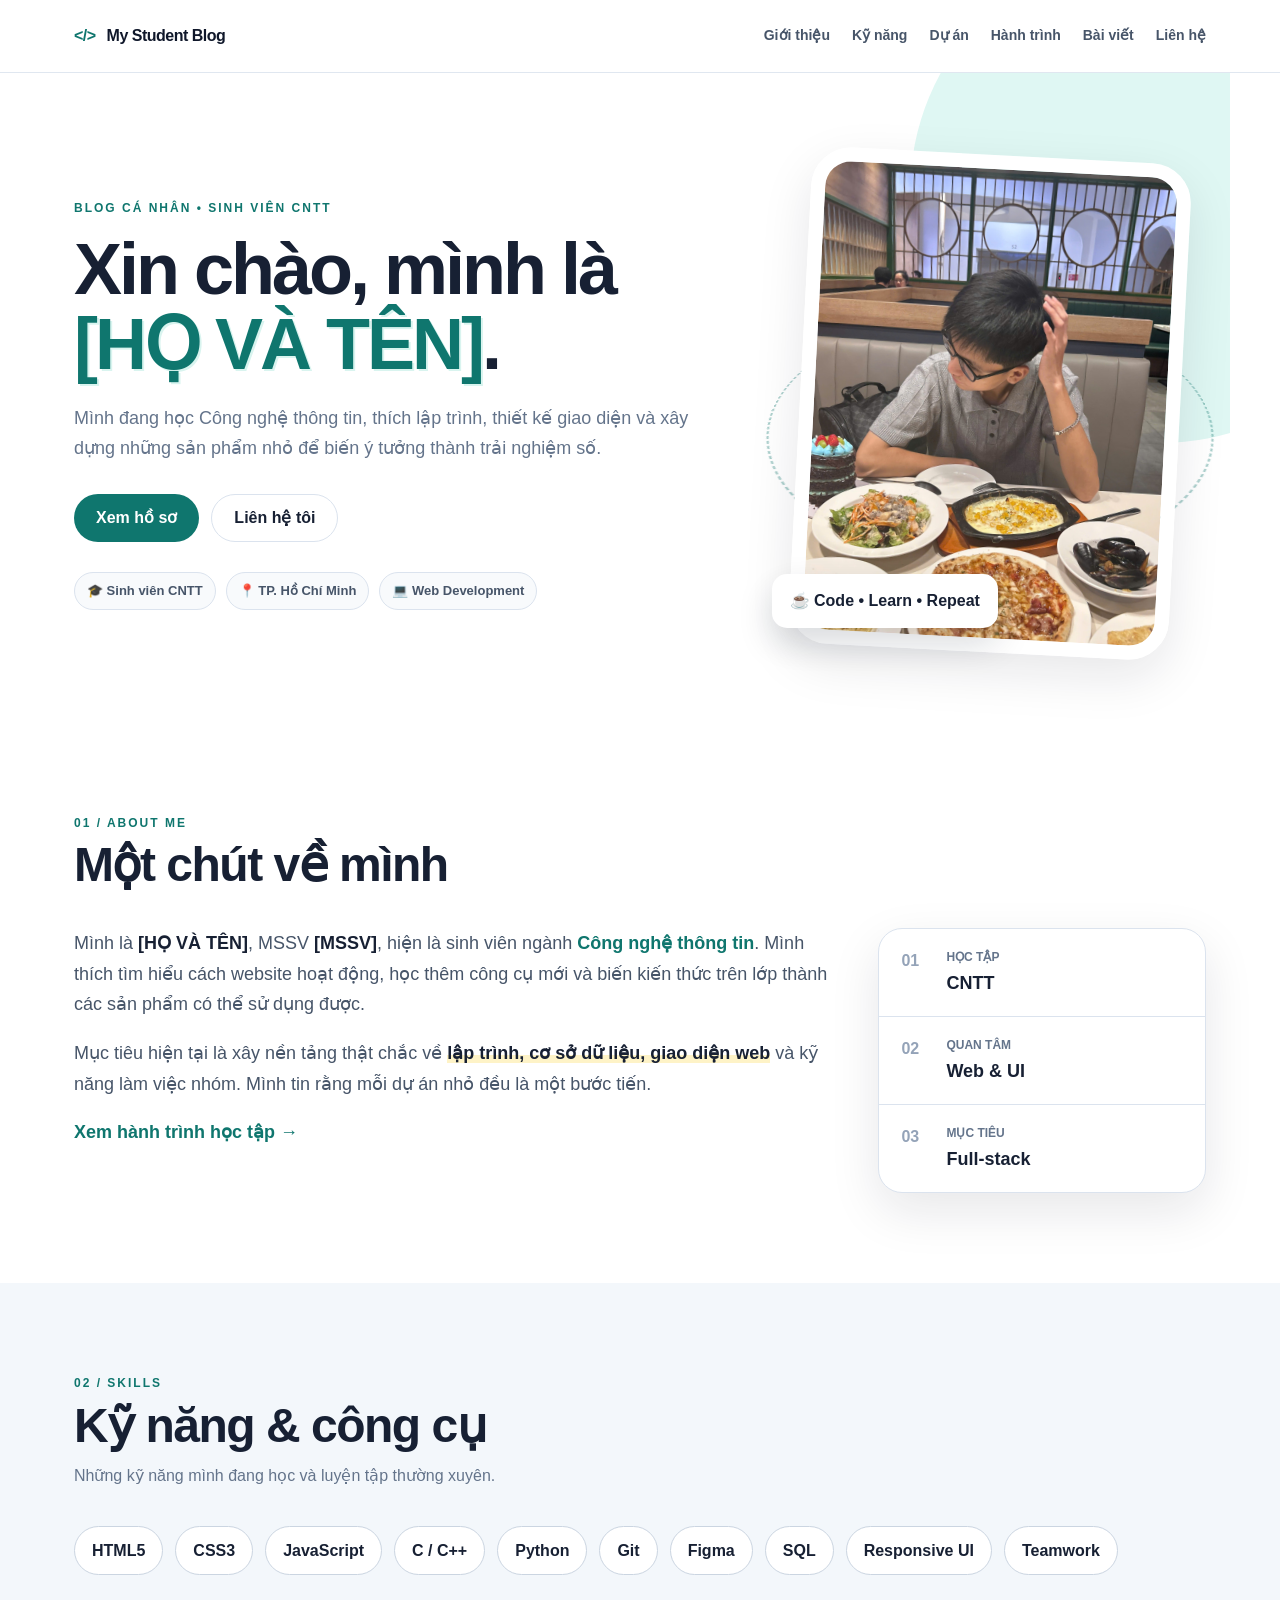
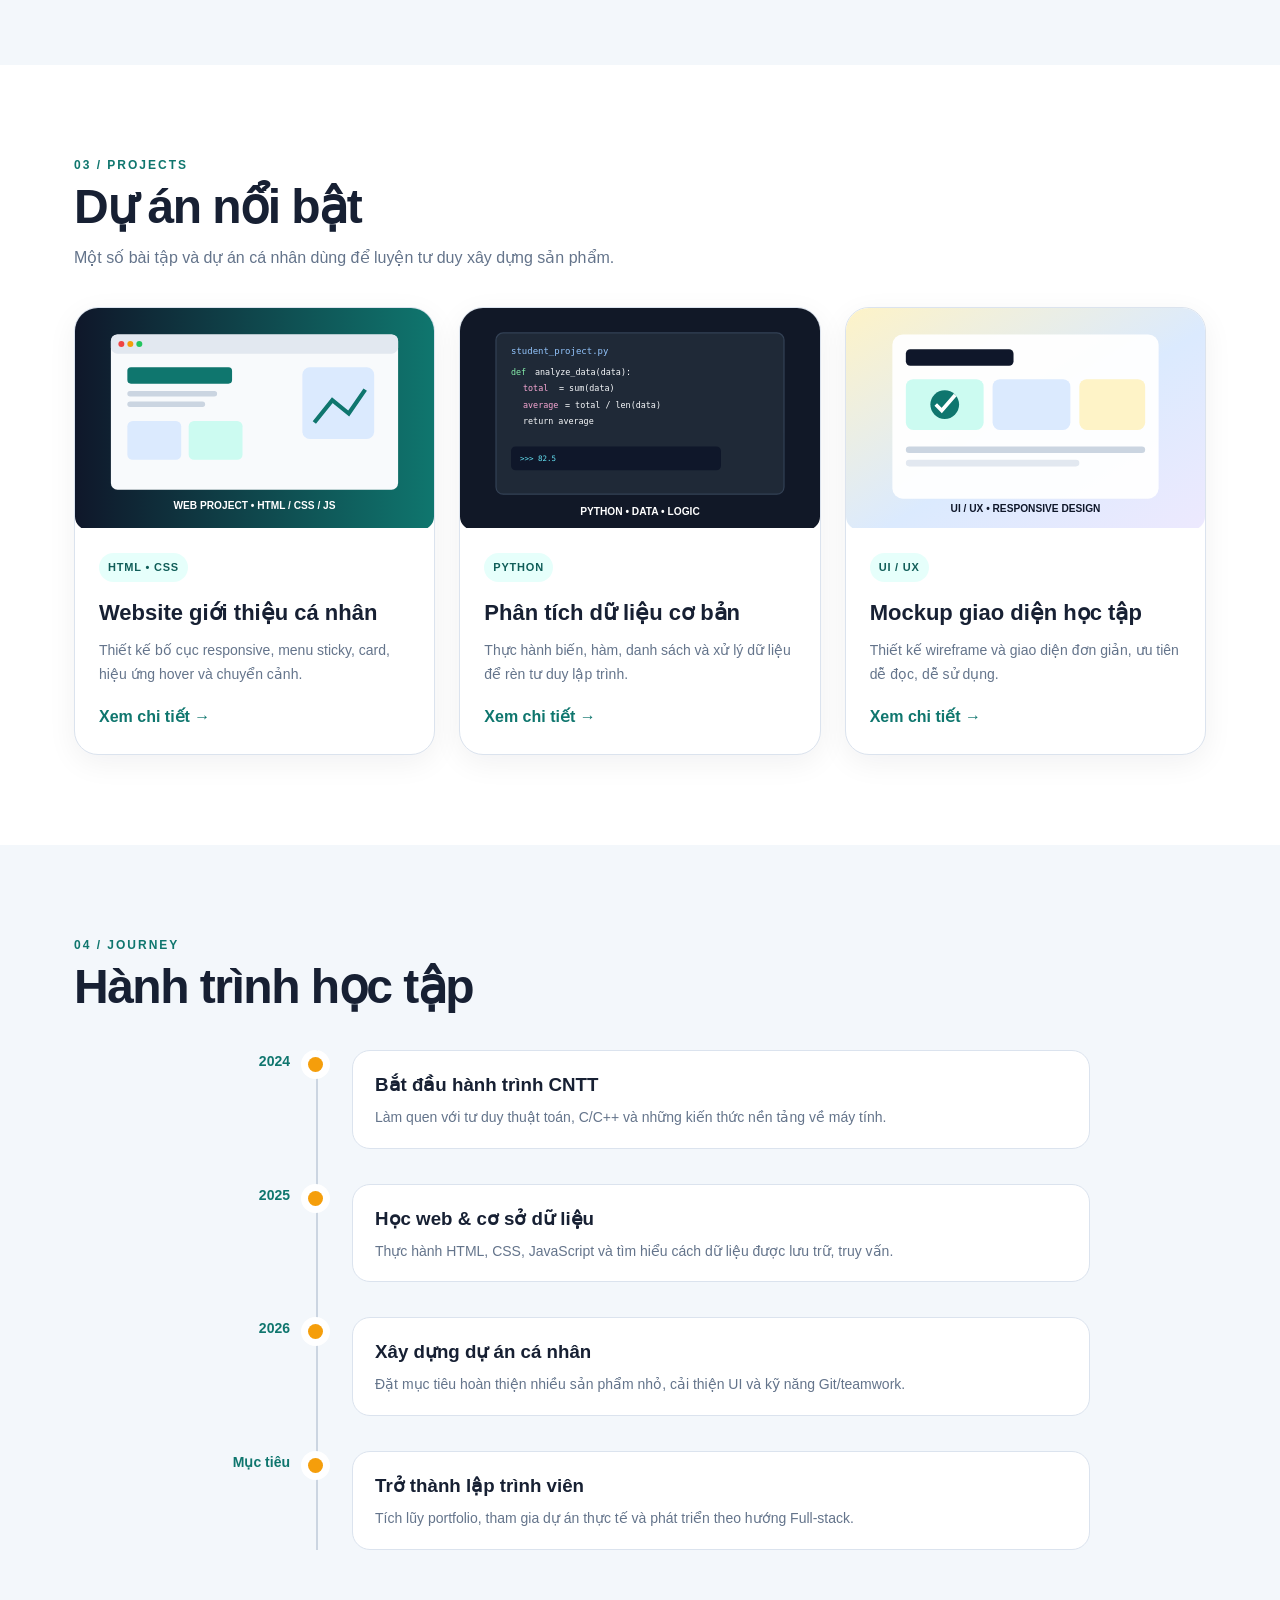
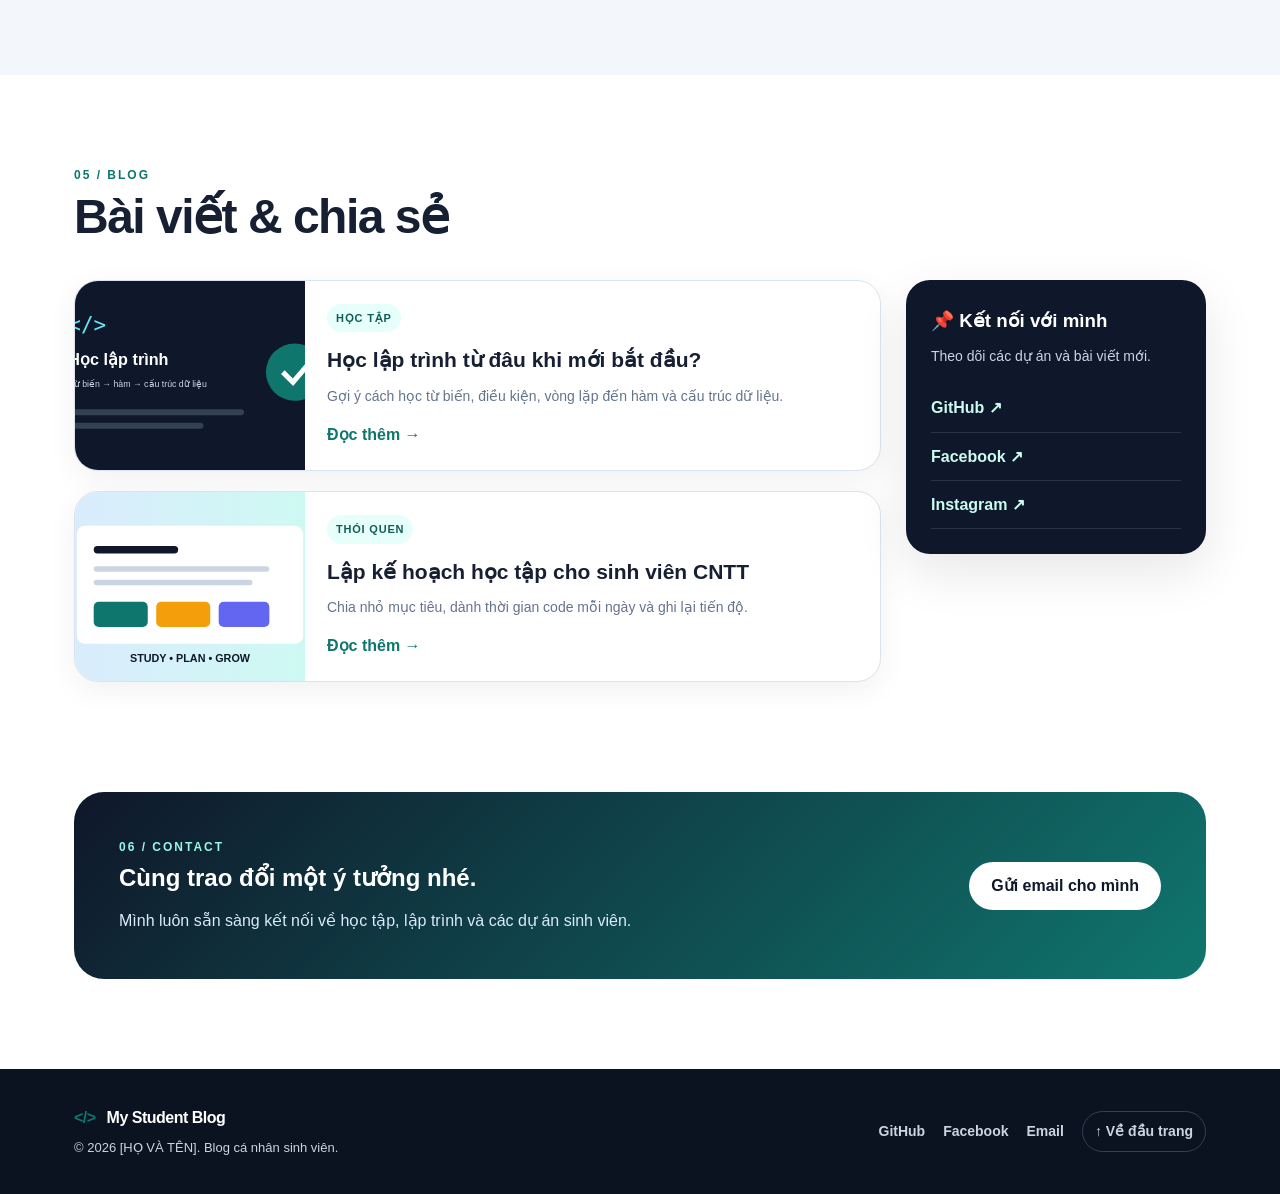
<file: C2_6651071078/html/index.html>
<!DOCTYPE html>
<html lang="vi">
<head>
    <meta charset="UTF-8">
    <meta name="viewport" content="width=device-width, initial-scale=1.0">
    <meta name="description" content="Blog cá nhân giới thiệu bản thân sinh viên Công nghệ thông tin.">
    <meta name="author" content="[HỌ VÀ TÊN]">
    <title>Blog cá nhân | Sinh viên CNTT</title>
    <link rel="stylesheet" href="../css/style.css">
</head>
<body>
    <header id="dau-trang" class="site-header">
        <div class="nav-wrap">
            <a class="logo" href="#dau-trang"><span>&lt;/&gt;</span> My Student Blog</a>
            <nav aria-label="Điều hướng chính">
                <a href="#gioi-thieu">Giới thiệu</a>
                <a href="#ky-nang">Kỹ năng</a>
                <a href="#du-an">Dự án</a>
                <a href="#hanh-trinh">Hành trình</a>
                <a href="#bai-viet">Bài viết</a>
                <a href="#lien-he">Liên hệ</a>
            </nav>
        </div>
    </header>

    <main>
        <!-- HERO SECTION -->
        <section class="hero" id="trang-chu">
            <div class="hero-content">
                <p class="eyebrow">BLOG CÁ NHÂN • SINH VIÊN CNTT</p>
                <h1>Xin chào, mình là <span>[HỌ VÀ TÊN]</span>.</h1>
                <p class="hero-lead">
                    Mình đang học Công nghệ thông tin, thích lập trình, thiết kế giao diện
                    và xây dựng những sản phẩm nhỏ để biến ý tưởng thành trải nghiệm số.
                </p>
                <div class="hero-buttons">
                    <a class="btn btn-primary" href="#du-an">Xem hồ sơ</a>
                    <a class="btn btn-ghost" href="#lien-he">Liên hệ tôi</a>
                </div>
                <div class="hero-meta">
                    <span>🎓 Sinh viên CNTT</span>
                    <span>📍 TP. Hồ Chí Minh</span>
                    <span>💻 Web Development</span>
                </div>
            </div>
            <div class="hero-photo">
                <div class="orbit orbit-1"></div>
                <div class="orbit orbit-2"></div>
                <img src="../images/avatar.jpg" alt="Ảnh chân dung minh họa của sinh viên">
                <div class="floating-card">☕ Code • Learn • Repeat</div>
            </div>
        </section>

        <!-- GIỚI THIỆU -->
        <section id="gioi-thieu" class="section intro-section">
            <div class="section-title">
                <p class="section-kicker">01 / ABOUT ME</p>
                <h2>Một chút về mình</h2>
            </div>
            <div class="intro-grid">
                <div class="intro-text">
                    <p>
                        Mình là <strong>[HỌ VÀ TÊN]</strong>, MSSV <strong>[MSSV]</strong>,
                        hiện là sinh viên ngành <em>Công nghệ thông tin</em>.
                        Mình thích tìm hiểu cách website hoạt động, học thêm công cụ mới
                        và biến kiến thức trên lớp thành các sản phẩm có thể sử dụng được.
                    </p>
                    <p>
                        Mục tiêu hiện tại là xây nền tảng thật chắc về <span>lập trình,
                        cơ sở dữ liệu, giao diện web</span> và kỹ năng làm việc nhóm.
                        Mình tin rằng mỗi dự án nhỏ đều là một bước tiến.
                    </p>
                    <a class="text-link" href="#hanh-trinh">Xem hành trình học tập →</a>
                </div>
                <div class="fact-card">
                    <div><b>01</b><span>Học tập</span><strong>CNTT</strong></div>
                    <div><b>02</b><span>Quan tâm</span><strong>Web & UI</strong></div>
                    <div><b>03</b><span>Mục tiêu</span><strong>Full-stack</strong></div>
                </div>
            </div>
        </section>

        <!-- KỸ NĂNG -->
        <section id="ky-nang" class="section soft-section">
            <div class="section-title">
                <p class="section-kicker">02 / SKILLS</p>
                <h2>Kỹ năng & công cụ</h2>
                <p>Những kỹ năng mình đang học và luyện tập thường xuyên.</p>
            </div>
            <div class="skills">
                <span class="skill">HTML5</span><span class="skill">CSS3</span>
                <span class="skill">JavaScript</span><span class="skill">C / C++</span>
                <span class="skill">Python</span><span class="skill">Git</span>
                <span class="skill">Figma</span><span class="skill">SQL</span>
                <span class="skill">Responsive UI</span><span class="skill">Teamwork</span>
            </div>
        </section>

        <!-- DỰ ÁN -->
        <section id="du-an" class="section">
            <div class="section-title">
                <p class="section-kicker">03 / PROJECTS</p>
                <h2>Dự án nổi bật</h2>
                <p>Một số bài tập và dự án cá nhân dùng để luyện tư duy xây dựng sản phẩm.</p>
            </div>
            <div class="project-grid">
                <article class="project-card">
                    <img src="../images/project-web.svg" alt="Dự án website cá nhân">
                    <div class="card-body">
                        <span class="tag">HTML • CSS</span>
                        <h3>Website giới thiệu cá nhân</h3>
                        <p>Thiết kế bố cục responsive, menu sticky, card, hiệu ứng hover và chuyển cảnh.</p>
                        <a href="#lien-he">Xem chi tiết →</a>
                    </div>
                </article>
                <article class="project-card">
                    <img src="../images/project-python.svg" alt="Dự án Python phân tích dữ liệu">
                    <div class="card-body">
                        <span class="tag">PYTHON</span>
                        <h3>Phân tích dữ liệu cơ bản</h3>
                        <p>Thực hành biến, hàm, danh sách và xử lý dữ liệu để rèn tư duy lập trình.</p>
                        <a href="#lien-he">Xem chi tiết →</a>
                    </div>
                </article>
                <article class="project-card">
                    <img src="../images/project-ui.svg" alt="Dự án thiết kế giao diện">
                    <div class="card-body">
                        <span class="tag">UI / UX</span>
                        <h3>Mockup giao diện học tập</h3>
                        <p>Thiết kế wireframe và giao diện đơn giản, ưu tiên dễ đọc, dễ sử dụng.</p>
                        <a href="#lien-he">Xem chi tiết →</a>
                    </div>
                </article>
            </div>
        </section>

        <!-- HÀNH TRÌNH -->
        <section id="hanh-trinh" class="section soft-section">
            <div class="section-title">
                <p class="section-kicker">04 / JOURNEY</p>
                <h2>Hành trình học tập</h2>
            </div>
            <div class="timeline">
                <article class="timeline-item">
                    <div class="time">2024</div>
                    <div class="timeline-dot"></div>
                    <div class="timeline-content">
                        <h3>Bắt đầu hành trình CNTT</h3>
                        <p>Làm quen với tư duy thuật toán, C/C++ và những kiến thức nền tảng về máy tính.</p>
                    </div>
                </article>
                <article class="timeline-item">
                    <div class="time">2025</div>
                    <div class="timeline-dot"></div>
                    <div class="timeline-content">
                        <h3>Học web & cơ sở dữ liệu</h3>
                        <p>Thực hành HTML, CSS, JavaScript và tìm hiểu cách dữ liệu được lưu trữ, truy vấn.</p>
                    </div>
                </article>
                <article class="timeline-item">
                    <div class="time">2026</div>
                    <div class="timeline-dot"></div>
                    <div class="timeline-content">
                        <h3>Xây dựng dự án cá nhân</h3>
                        <p>Đặt mục tiêu hoàn thiện nhiều sản phẩm nhỏ, cải thiện UI và kỹ năng Git/teamwork.</p>
                    </div>
                </article>
                <article class="timeline-item">
                    <div class="time">Mục tiêu</div>
                    <div class="timeline-dot"></div>
                    <div class="timeline-content">
                        <h3>Trở thành lập trình viên</h3>
                        <p>Tích lũy portfolio, tham gia dự án thực tế và phát triển theo hướng Full-stack.</p>
                    </div>
                </article>
            </div>
        </section>

        <!-- BÀI VIẾT + ASIDE -->
        <section id="bai-viet" class="section">
            <div class="section-title">
                <p class="section-kicker">05 / BLOG</p>
                <h2>Bài viết & chia sẻ</h2>
            </div>
            <div class="blog-layout">
                <div class="article-grid">
                    <article class="article-card">
                        <img src="../images/article-code.svg" alt="Bài viết về học lập trình">
                        <div>
                            <span class="tag">HỌC TẬP</span>
                            <h3>Học lập trình từ đâu khi mới bắt đầu?</h3>
                            <p>Gợi ý cách học từ biến, điều kiện, vòng lặp đến hàm và cấu trúc dữ liệu.</p>
                            <a href="#lien-he">Đọc thêm →</a>
                        </div>
                    </article>
                    <article class="article-card">
                        <img src="../images/article-study.svg" alt="Bài viết về lập kế hoạch học tập">
                        <div>
                            <span class="tag">THÓI QUEN</span>
                            <h3>Lập kế hoạch học tập cho sinh viên CNTT</h3>
                            <p>Chia nhỏ mục tiêu, dành thời gian code mỗi ngày và ghi lại tiến độ.</p>
                            <a href="#lien-he">Đọc thêm →</a>
                        </div>
                    </article>
                </div>
                <aside class="sidebar">
                    <h3>📌 Kết nối với mình</h3>
                    <p>Theo dõi các dự án và bài viết mới.</p>
                    <a href="https://github.com/" target="_blank" rel="noopener">GitHub ↗</a>
                    <a href="https://www.facebook.com/" target="_blank" rel="noopener">Facebook ↗</a>
                    <a href="https://www.instagram.com/" target="_blank" rel="noopener">Instagram ↗</a>
                </aside>
            </div>
        </section>

        <!-- LIÊN HỆ -->
        <section id="lien-he" class="contact-section">
            <div>
                <p class="section-kicker">06 / CONTACT</p>
                <h2>Cùng trao đổi một ý tưởng nhé.</h2>
                <p>Mình luôn sẵn sàng kết nối về học tập, lập trình và các dự án sinh viên.</p>
            </div>
            <a class="btn btn-primary" href="mailto:example@email.com">Gửi email cho mình</a>
        </section>
    </main>

    <footer>
        <div class="footer-main">
            <div>
                <a class="logo" href="#dau-trang"><span>&lt;/&gt;</span> My Student Blog</a>
                <p>© 2026 [HỌ VÀ TÊN]. Blog cá nhân sinh viên.</p>
            </div>
            <div class="footer-links">
                <a href="https://github.com/" target="_blank" rel="noopener">GitHub</a>
                <a href="https://www.facebook.com/" target="_blank" rel="noopener">Facebook</a>
                <a href="mailto:example@email.com">Email</a>
                <a class="back-top" href="#dau-trang">↑ Về đầu trang</a>
            </div>
        </div>
    </footer>
</body>
</html>
</file>
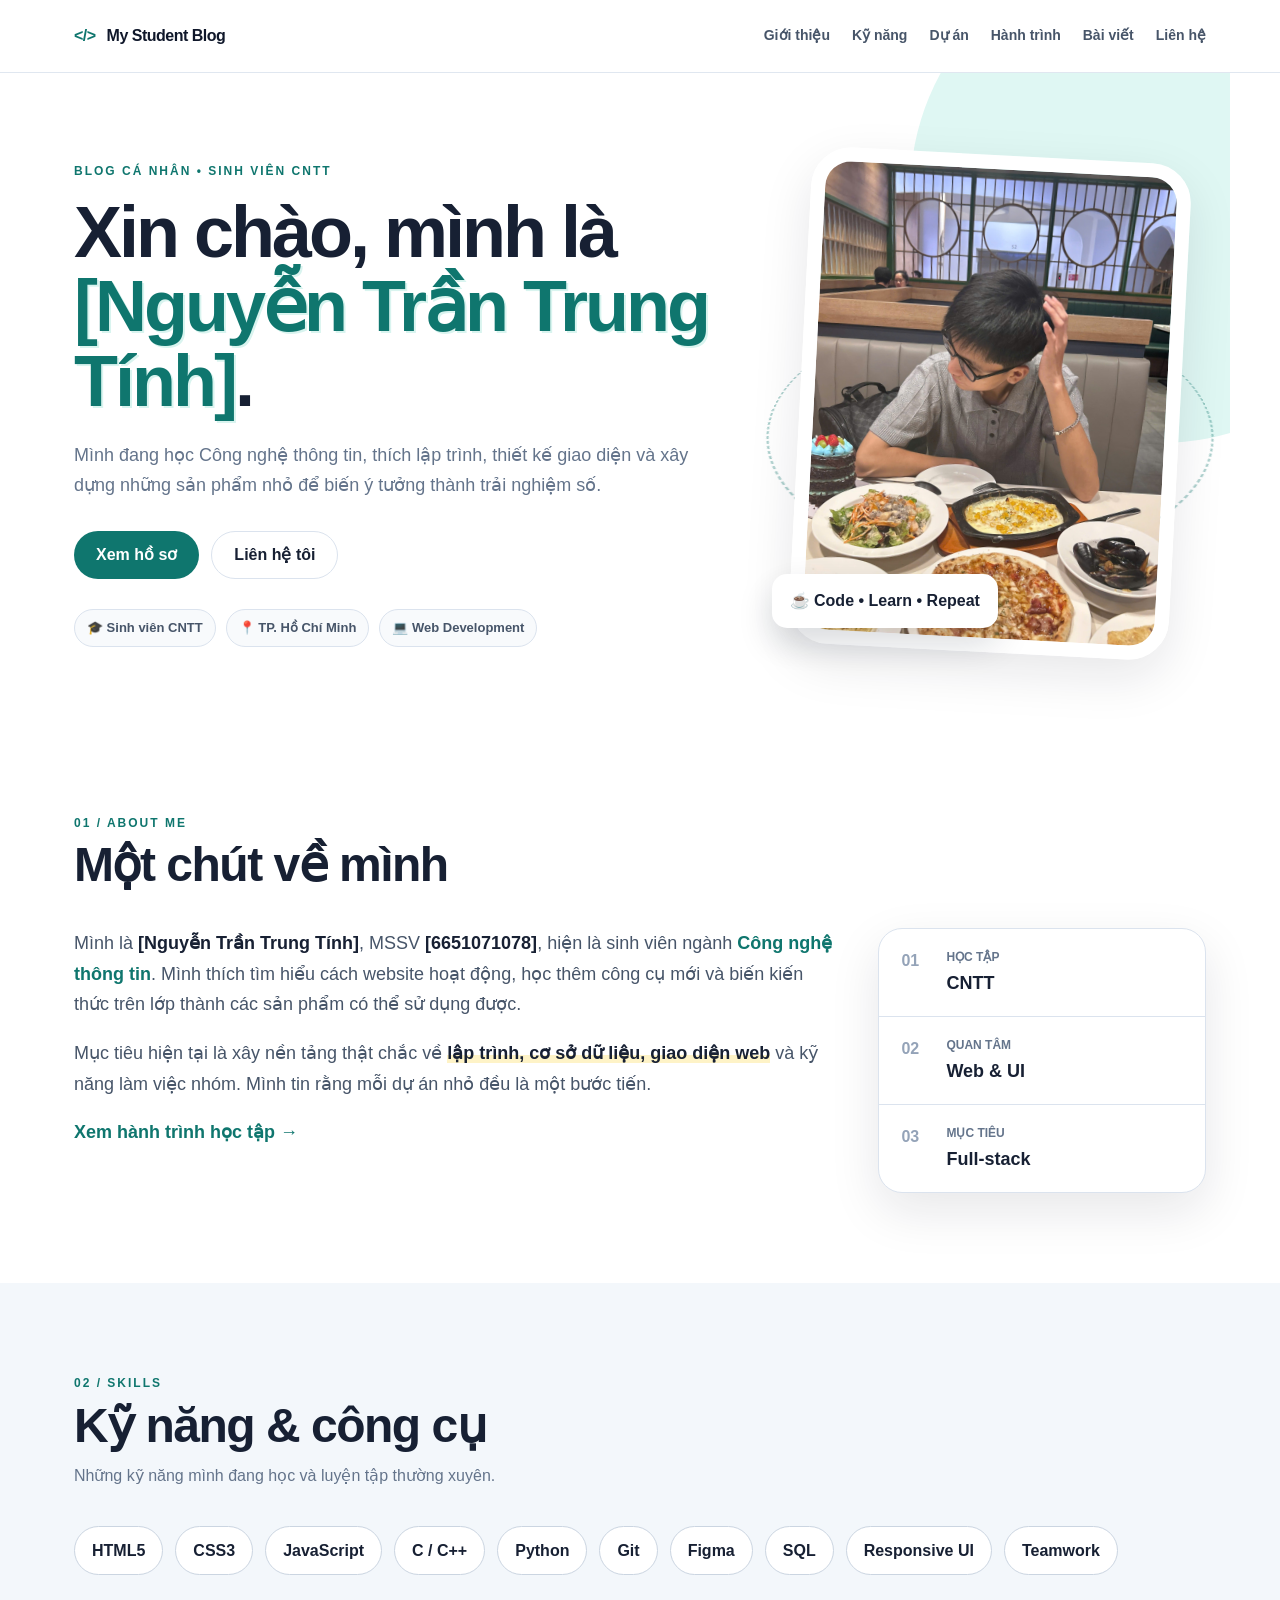
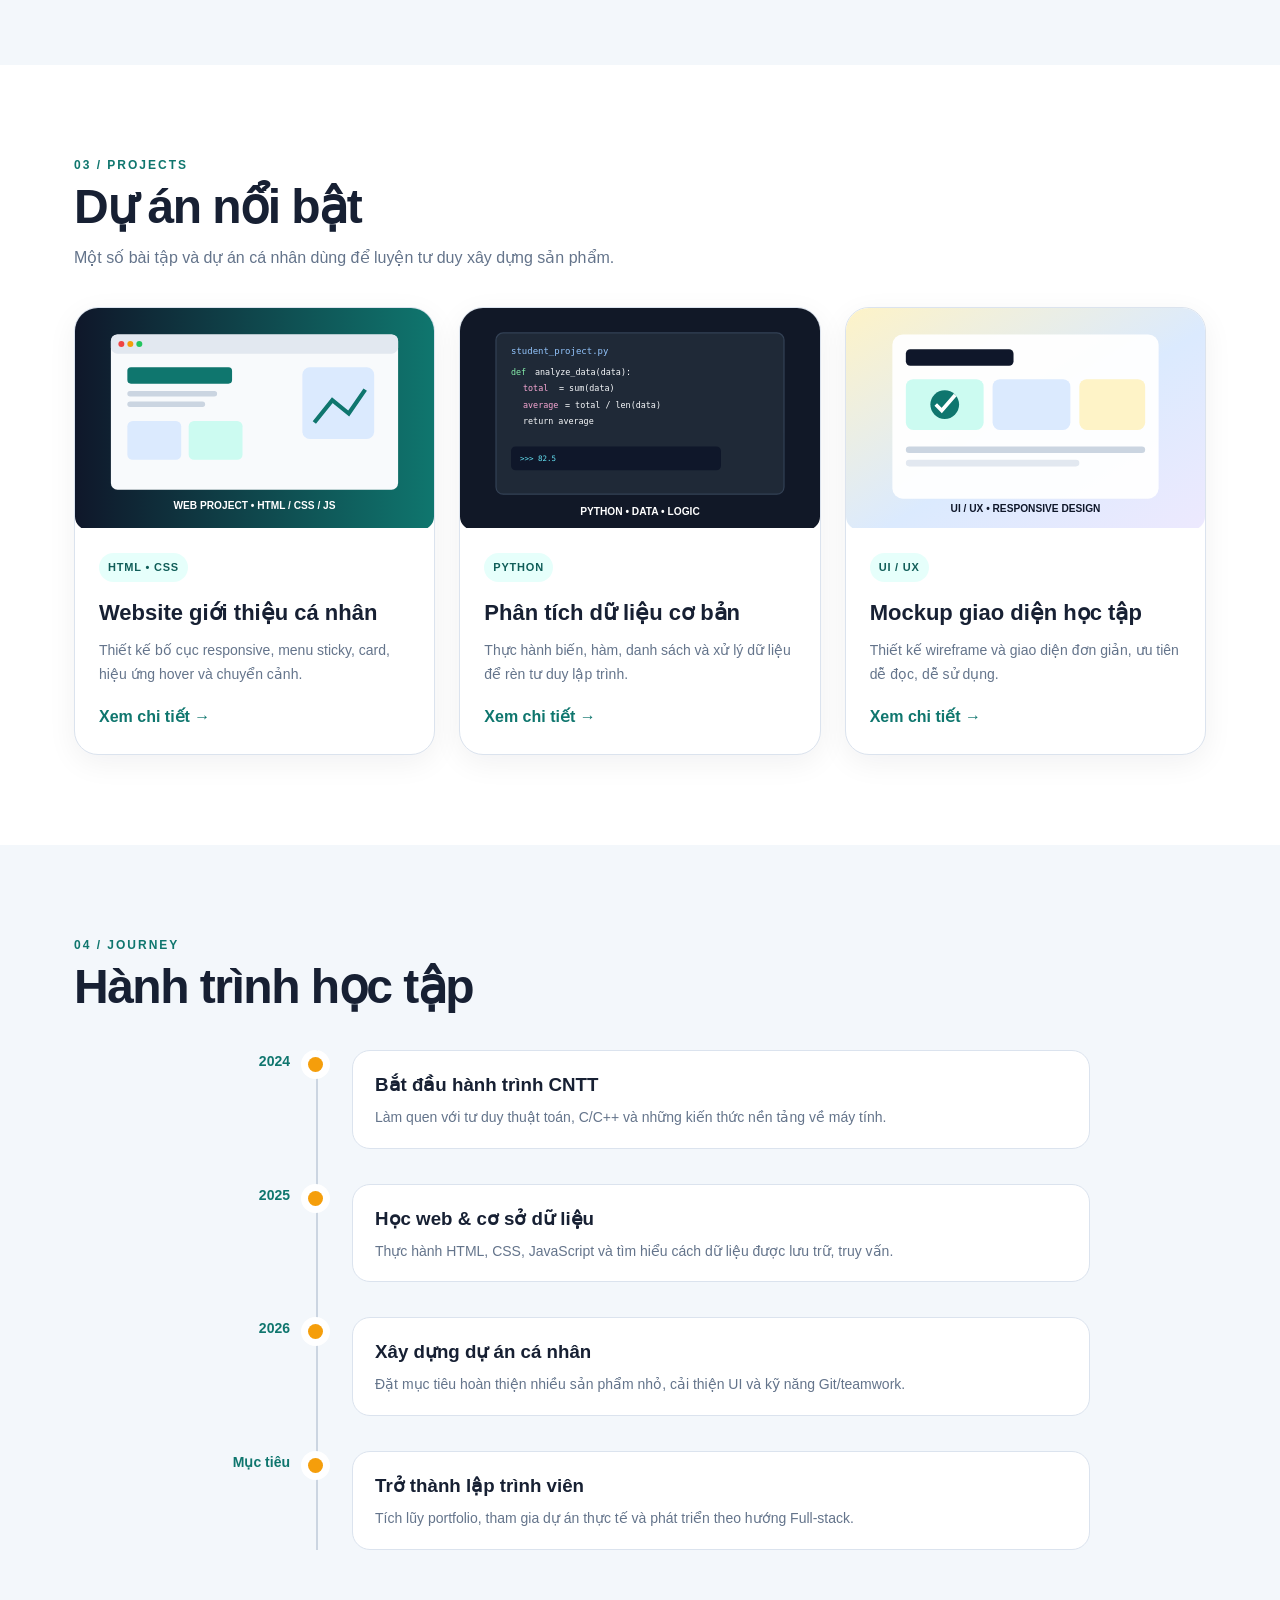
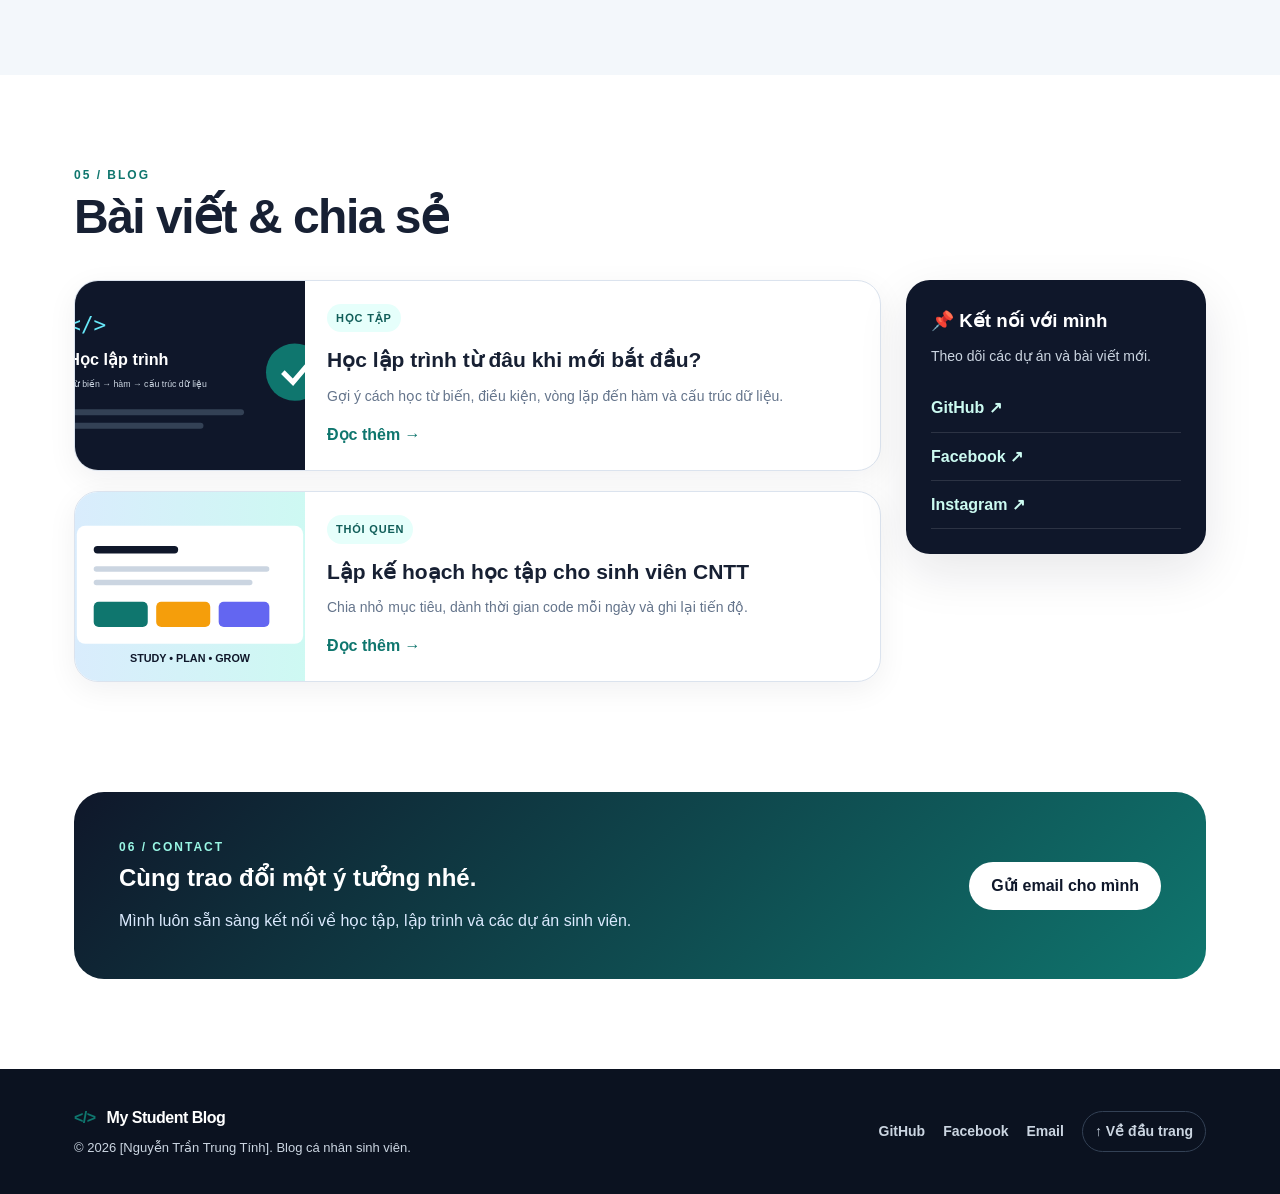
<file: C2_6651071078/html_css_chung/index.html>
<!DOCTYPE html>
<html lang="vi">
<head>
    <meta charset="UTF-8">
    <meta name="viewport" content="width=device-width, initial-scale=1.0">
    <meta name="description" content="Blog cá nhân giới thiệu bản thân sinh viên Công nghệ thông tin.">
    <meta name="author" content="[Nguyễn Trần Trung Tính]">
    <title>Blog cá nhân | Sinh viên CNTT</title>
    <style>
/* ==========================================================
   BÀI 4 - BLOG CÁ NHÂN SINH VIÊN
   Nhóm kiến thức CSS3 đã áp dụng:
   1. Selector
   2. Border & Background
   3. Text Effects
   4. 2D/3D Transform
   5. Transitions & Animations
   6. Multiple Columns / Grid
   7. UI - Responsive User Interface
   ========================================================== */

:root{
    --ink:#172033;
    --muted:#64748b;
    --line:#dbe3ee;
    --paper:#ffffff;
    --soft:#f3f7fb;
    --primary:#0f766e;
    --primary-dark:#115e59;
    --accent:#f59e0b;
    --navy:#0f172a;
    --shadow:0 18px 50px rgba(15,23,42,.10);
    --radius:24px;
}

*{box-sizing:border-box;margin:0;padding:0}

html{scroll-behavior:smooth}

body{
    font-family:Inter,Segoe UI,Arial,sans-serif;
    color:var(--ink);
    background:var(--paper);
    line-height:1.7;
}

/* 1) SELECTOR + HEADER STICKY */
.site-header{
    position:sticky;
    top:0;
    z-index:100;
    background:rgba(255,255,255,.92);
    backdrop-filter:blur(14px);
    border-bottom:1px solid rgba(219,227,238,.85);
}

.nav-wrap{
    max-width:1180px;
    margin:auto;
    min-height:72px;
    display:flex;
    align-items:center;
    justify-content:space-between;
    gap:24px;
    padding:0 24px;
}

.logo{
    color:var(--navy);
    text-decoration:none;
    font-weight:900;
    letter-spacing:-.5px;
}

.logo span{color:var(--primary);margin-right:7px}

nav{display:flex;gap:22px;flex-wrap:wrap}

nav a,.footer-links a{
    color:#475569;
    text-decoration:none;
    font-weight:700;
    font-size:14px;
    transition:color .25s ease,transform .25s ease;
}

nav a:hover,.footer-links a:hover{
    color:var(--primary);
    transform:translateY(-2px);
}

/* 2) BACKGROUND + BORDER */
.hero{
    min-height:650px;
    max-width:1180px;
    margin:auto;
    padding:82px 24px 70px;
    display:grid;
    grid-template-columns:1.2fr .8fr;
    align-items:center;
    gap:50px;
    position:relative;
    overflow:hidden;
}

.hero:before{
    content:"";
    position:absolute;
    width:500px;height:500px;
    right:-180px;top:-130px;
    background:#dff7f3;
    border-radius:50%;
    z-index:-1;
}

.eyebrow,.section-kicker{
    color:var(--primary);
    font-size:12px;
    font-weight:900;
    letter-spacing:2px;
    text-transform:uppercase;
}

.hero h1{
    font-size:clamp(42px,6vw,72px);
    line-height:1.03;
    letter-spacing:-3px;
    margin:14px 0 22px;
}

.hero h1 span{
    color:var(--primary);
    text-shadow:2px 2px 0 #d9f4ef;
}

.hero-lead{
    max-width:680px;
    color:var(--muted);
    font-size:18px;
}

.hero-buttons{display:flex;gap:12px;margin:30px 0}

.btn{
    display:inline-flex;
    align-items:center;
    justify-content:center;
    min-height:48px;
    padding:0 22px;
    border-radius:999px;
    text-decoration:none;
    font-weight:900;
    transition:transform .25s ease,box-shadow .25s ease,background .25s ease;
}

.btn:hover{
    transform:translateY(-4px);
    box-shadow:0 12px 25px rgba(15,118,110,.20);
}

.btn-primary{background:var(--primary);color:white}
.btn-primary:hover{background:var(--primary-dark)}
.btn-ghost{border:1px solid var(--line);color:var(--ink);background:#fff}

.hero-meta{display:flex;gap:10px;flex-wrap:wrap}
.hero-meta span{
    padding:7px 12px;
    background:#f8fafc;
    border:1px solid var(--line);
    border-radius:999px;
    color:#475569;
    font-size:13px;
    font-weight:700;
}

/* 3) 2D/3D TRANSFORM + ANIMATION */
.hero-photo{
    position:relative;
    width:min(380px,100%);
    justify-self:center;
    perspective:900px;
}

.hero-photo img{
    width:100%;
    display:block;
    border:14px solid #fff;
    border-radius:40px;
    box-shadow:var(--shadow);
    transform:rotate(3deg);
    transition:transform .5s ease;
    position:relative;
    z-index:2;
}

.hero-photo:hover img{
    transform:rotate(0deg) rotateY(-7deg) translateY(-8px);
}

.orbit{
    position:absolute;
    border:2px dashed rgba(15,118,110,.35);
    border-radius:50%;
    animation:spin 13s linear infinite;
}
.orbit-1{inset:-25px;transform:rotateX(65deg)}
.orbit-2{inset:20px;transform:rotateY(65deg);animation-direction:reverse}

@keyframes spin{
    to{transform:rotate(360deg)}
}

.floating-card{
    position:absolute;
    z-index:3;
    left:-28px;
    bottom:25px;
    background:#fff;
    padding:13px 18px;
    border-radius:15px;
    box-shadow:0 15px 35px rgba(15,23,42,.16);
    font-weight:900;
    animation:float 3s ease-in-out infinite;
}

@keyframes float{
    50%{transform:translateY(-8px)}
}

/* SECTION */
.section{
    max-width:1180px;
    margin:auto;
    padding:90px 24px;
}

.soft-section{
    max-width:none;
    padding-left:max(24px,calc((100% - 1132px)/2));
    padding-right:max(24px,calc((100% - 1132px)/2));
    background:var(--soft);
}

.section-title{margin-bottom:36px}
.section-title h2{
    font-size:clamp(30px,4vw,48px);
    letter-spacing:-1.5px;
    line-height:1.1;
    margin:6px 0 10px;
}
.section-title p:last-child{color:var(--muted)}

/* 4) TEXT EFFECTS + BORDER/BACKGROUND */
.intro-grid{
    display:grid;
    grid-template-columns:1.4fr .6fr;
    gap:40px;
    align-items:stretch;
}
.intro-text{
    font-size:18px;
    color:#475569;
    columns:1;
}
.intro-text p{margin-bottom:18px}
.intro-text strong{color:var(--ink)}
.intro-text em{color:var(--primary);font-style:normal;font-weight:800}
.intro-text span{
    background:linear-gradient(transparent 62%,#fef3c7 62%);
    color:var(--ink);
    font-weight:800;
}
.text-link{color:var(--primary);font-weight:900;text-decoration:none}
.text-link:hover{text-decoration:underline}

.fact-card{
    border:1px solid var(--line);
    border-radius:var(--radius);
    background:#fff;
    box-shadow:var(--shadow);
    overflow:hidden;
}
.fact-card div{
    padding:18px 22px;
    display:grid;
    grid-template-columns:45px 1fr;
    border-bottom:1px solid var(--line);
}
.fact-card div:last-child{border-bottom:0}
.fact-card b{grid-row:span 2;color:#94a3b8}
.fact-card span{font-size:12px;color:var(--muted);text-transform:uppercase;font-weight:800}
.fact-card strong{font-size:18px}

/* 5) UI PILLS */
.skills{display:flex;gap:12px;flex-wrap:wrap}
.skill{
    padding:10px 17px;
    border:1px solid #cbd5e1;
    background:#fff;
    border-radius:999px;
    font-weight:800;
    transition:transform .25s ease,background .25s ease,border-color .25s ease;
}
.skill:hover{
    transform:scale(1.08);
    background:#ecfdf5;
    border-color:#5eead4;
}

/* 6) MULTIPLE COLUMNS / GRID */
.project-grid{
    display:grid;
    grid-template-columns:repeat(3,1fr);
    gap:24px;
}
.project-card,.article-card{
    background:#fff;
    border:1px solid var(--line);
    border-radius:var(--radius);
    overflow:hidden;
    box-shadow:0 8px 30px rgba(15,23,42,.06);
    transition:transform .3s ease,box-shadow .3s ease;
}
.project-card:hover,.article-card:hover{
    transform:translateY(-9px);
    box-shadow:var(--shadow);
}
.project-card img{
    width:100%;
    height:220px;
    object-fit:cover;
    display:block;
}
.card-body{padding:24px}
.tag{
    display:inline-block;
    padding:5px 9px;
    border-radius:999px;
    background:#e6fffb;
    color:var(--primary-dark);
    font-size:11px;
    font-weight:900;
    letter-spacing:.8px;
}
.card-body h3{font-size:22px;margin:12px 0 8px}
.card-body p{color:var(--muted);font-size:14px;margin-bottom:16px}
.card-body a,.article-card a{
    color:var(--primary);
    font-weight:900;
    text-decoration:none;
}
.card-body a:hover,.article-card a:hover{text-decoration:underline}

/* TIMELINE */
.timeline{
    max-width:900px;
    margin:auto;
    position:relative;
}
.timeline:before{
    content:"";
    position:absolute;
    left:126px;
    top:0;bottom:0;
    width:2px;
    background:#cbd5e1;
}
.timeline-item{
    display:grid;
    grid-template-columns:100px 26px 1fr;
    gap:18px;
    align-items:start;
    margin-bottom:35px;
}
.time{
    text-align:right;
    font-weight:900;
    color:var(--primary);
    font-size:14px;
}
.timeline-dot{
    width:15px;height:15px;
    margin-top:7px;
    border-radius:50%;
    background:var(--accent);
    box-shadow:0 0 0 7px #fff;
    z-index:2;
}
.timeline-content{
    background:#fff;
    border:1px solid var(--line);
    border-radius:18px;
    padding:18px 22px;
}
.timeline-content h3{margin-bottom:5px}
.timeline-content p{color:var(--muted);font-size:14px}

/* BLOG + ASIDE */
.blog-layout{
    display:grid;
    grid-template-columns:1fr 300px;
    gap:25px;
}
.article-grid{display:grid;gap:20px}
.article-card{
    display:grid;
    grid-template-columns:230px 1fr;
}
.article-card img{
    width:100%;
    height:100%;
    min-height:180px;
    object-fit:cover;
}
.article-card>div{padding:22px}
.article-card h3{margin:10px 0 7px;font-size:21px}
.article-card p{color:var(--muted);font-size:14px;margin-bottom:12px}

.sidebar{
    align-self:start;
    position:sticky;
    top:95px;
    padding:25px;
    background:var(--navy);
    color:#fff;
    border-radius:var(--radius);
    box-shadow:var(--shadow);
}
.sidebar p{color:#cbd5e1;font-size:14px;margin:8px 0 16px}
.sidebar a{
    display:block;
    color:#ccfbf1;
    text-decoration:none;
    padding:10px 0;
    border-bottom:1px solid rgba(255,255,255,.12);
    font-weight:800;
}
.sidebar a:hover{color:#fff}

/* CONTACT */
.contact-section{
    max-width:1132px;
    margin:20px auto 90px;
    padding:45px;
    border-radius:30px;
    background:linear-gradient(135deg,#0f172a,#0f766e);
    color:#fff;
    display:flex;
    align-items:center;
    justify-content:space-between;
    gap:25px;
    overflow:hidden;
}
.contact-section .section-kicker{color:#99f6e4}
.contact-section p:last-child{color:#dbeafe;margin-top:8px}
.contact-section .btn-primary{background:#fff;color:var(--navy)}
.contact-section .btn-primary:hover{background:#ecfdf5}

/* FOOTER */
footer{
    background:#0b1220;
    color:#cbd5e1;
    padding:35px 24px;
}
.footer-main{
    max-width:1132px;
    margin:auto;
    display:flex;
    justify-content:space-between;
    gap:25px;
    align-items:center;
}
footer .logo{color:#fff}
footer p{font-size:13px;margin-top:6px}
.footer-links{display:flex;gap:18px;align-items:center;flex-wrap:wrap}
.footer-links a{color:#cbd5e1}
.back-top{
    padding:8px 12px;
    border:1px solid #334155;
    border-radius:999px;
}

/* 7) RESPONSIVE UI */
@media (max-width:900px){
    .nav-wrap{align-items:flex-start;padding-top:15px;padding-bottom:15px}
    nav{justify-content:flex-end}
    .hero{grid-template-columns:1fr;text-align:center}
    .hero-lead{margin:auto}
    .hero-buttons,.hero-meta{justify-content:center}
    .hero-photo{margin:15px auto 0}
    .intro-grid,.blog-layout{grid-template-columns:1fr}
    .project-grid{grid-template-columns:1fr 1fr}
    .sidebar{position:static}
    .contact-section{margin-left:24px;margin-right:24px}
}
@media (max-width:620px){
    .nav-wrap{display:block}
    nav{margin-top:10px;gap:12px}
    nav a{font-size:12px}
    .hero{padding-top:55px}
    .hero h1{letter-spacing:-2px}
    .section{padding-top:65px;padding-bottom:65px}
    .project-grid{grid-template-columns:1fr}
    .article-card{grid-template-columns:1fr}
    .article-card img{height:190px}
    .timeline:before{left:11px}
    .timeline-item{grid-template-columns:24px 1fr;gap:14px}
    .time{grid-column:2;text-align:left;grid-row:1}
    .timeline-dot{grid-column:1;grid-row:1 / span 2}
    .timeline-content{grid-column:2;grid-row:2}
    .contact-section{display:block;padding:32px;margin-bottom:60px}
    .contact-section .btn{margin-top:22px}
    .footer-main{display:block}
    .footer-links{margin-top:20px}
}

</style>
</head>
<body>
    <header id="dau-trang" class="site-header">
        <div class="nav-wrap">
            <a class="logo" href="#dau-trang"><span>&lt;/&gt;</span> My Student Blog</a>
            <nav aria-label="Điều hướng chính">
                <a href="#gioi-thieu">Giới thiệu</a>
                <a href="#ky-nang">Kỹ năng</a>
                <a href="#du-an">Dự án</a>
                <a href="#hanh-trinh">Hành trình</a>
                <a href="#bai-viet">Bài viết</a>
                <a href="#lien-he">Liên hệ</a>
            </nav>
        </div>
    </header>

    <main>
        <!-- HERO SECTION -->
        <section class="hero" id="trang-chu">
            <div class="hero-content">
                <p class="eyebrow">BLOG CÁ NHÂN • SINH VIÊN CNTT</p>
                <h1>Xin chào, mình là <span>[Nguyễn Trần Trung Tính]</span>.</h1>
                <p class="hero-lead">
                    Mình đang học Công nghệ thông tin, thích lập trình, thiết kế giao diện
                    và xây dựng những sản phẩm nhỏ để biến ý tưởng thành trải nghiệm số.
                </p>
                <div class="hero-buttons">
                    <a class="btn btn-primary" href="#du-an">Xem hồ sơ</a>
                    <a class="btn btn-ghost" href="#lien-he">Liên hệ tôi</a>
                </div>
                <div class="hero-meta">
                    <span>🎓 Sinh viên CNTT</span>
                    <span>📍 TP. Hồ Chí Minh</span>
                    <span>💻 Web Development</span>
                </div>
            </div>
            <div class="hero-photo">
                <div class="orbit orbit-1"></div>
                <div class="orbit orbit-2"></div>
                <img src="images/avatar.jpg" alt="Ảnh chân dung minh họa của sinh viên">
                <div class="floating-card">☕ Code • Learn • Repeat</div>
            </div>
        </section>

        <!-- GIỚI THIỆU -->
        <section id="gioi-thieu" class="section intro-section">
            <div class="section-title">
                <p class="section-kicker">01 / ABOUT ME</p>
                <h2>Một chút về mình</h2>
            </div>
            <div class="intro-grid">
                <div class="intro-text">
                    <p>
                        Mình là <strong>[Nguyễn Trần Trung Tính]</strong>, MSSV <strong>[6651071078]</strong>,
                        hiện là sinh viên ngành <em>Công nghệ thông tin</em>.
                        Mình thích tìm hiểu cách website hoạt động, học thêm công cụ mới
                        và biến kiến thức trên lớp thành các sản phẩm có thể sử dụng được.
                    </p>
                    <p>
                        Mục tiêu hiện tại là xây nền tảng thật chắc về <span>lập trình,
                        cơ sở dữ liệu, giao diện web</span> và kỹ năng làm việc nhóm.
                        Mình tin rằng mỗi dự án nhỏ đều là một bước tiến.
                    </p>
                    <a class="text-link" href="#hanh-trinh">Xem hành trình học tập →</a>
                </div>
                <div class="fact-card">
                    <div><b>01</b><span>Học tập</span><strong>CNTT</strong></div>
                    <div><b>02</b><span>Quan tâm</span><strong>Web & UI</strong></div>
                    <div><b>03</b><span>Mục tiêu</span><strong>Full-stack</strong></div>
                </div>
            </div>
        </section>

        <!-- KỸ NĂNG -->
        <section id="ky-nang" class="section soft-section">
            <div class="section-title">
                <p class="section-kicker">02 / SKILLS</p>
                <h2>Kỹ năng & công cụ</h2>
                <p>Những kỹ năng mình đang học và luyện tập thường xuyên.</p>
            </div>
            <div class="skills">
                <span class="skill">HTML5</span><span class="skill">CSS3</span>
                <span class="skill">JavaScript</span><span class="skill">C / C++</span>
                <span class="skill">Python</span><span class="skill">Git</span>
                <span class="skill">Figma</span><span class="skill">SQL</span>
                <span class="skill">Responsive UI</span><span class="skill">Teamwork</span>
            </div>
        </section>

        <!-- DỰ ÁN -->
        <section id="du-an" class="section">
            <div class="section-title">
                <p class="section-kicker">03 / PROJECTS</p>
                <h2>Dự án nổi bật</h2>
                <p>Một số bài tập và dự án cá nhân dùng để luyện tư duy xây dựng sản phẩm.</p>
            </div>
            <div class="project-grid">
                <article class="project-card">
                    <img src="images/project-web.svg" alt="Dự án website cá nhân">
                    <div class="card-body">
                        <span class="tag">HTML • CSS</span>
                        <h3>Website giới thiệu cá nhân</h3>
                        <p>Thiết kế bố cục responsive, menu sticky, card, hiệu ứng hover và chuyển cảnh.</p>
                        <a href="#lien-he">Xem chi tiết →</a>
                    </div>
                </article>
                <article class="project-card">
                    <img src="images/project-python.svg" alt="Dự án Python phân tích dữ liệu">
                    <div class="card-body">
                        <span class="tag">PYTHON</span>
                        <h3>Phân tích dữ liệu cơ bản</h3>
                        <p>Thực hành biến, hàm, danh sách và xử lý dữ liệu để rèn tư duy lập trình.</p>
                        <a href="#lien-he">Xem chi tiết →</a>
                    </div>
                </article>
                <article class="project-card">
                    <img src="images/project-ui.svg" alt="Dự án thiết kế giao diện">
                    <div class="card-body">
                        <span class="tag">UI / UX</span>
                        <h3>Mockup giao diện học tập</h3>
                        <p>Thiết kế wireframe và giao diện đơn giản, ưu tiên dễ đọc, dễ sử dụng.</p>
                        <a href="#lien-he">Xem chi tiết →</a>
                    </div>
                </article>
            </div>
        </section>

        <!-- HÀNH TRÌNH -->
        <section id="hanh-trinh" class="section soft-section">
            <div class="section-title">
                <p class="section-kicker">04 / JOURNEY</p>
                <h2>Hành trình học tập</h2>
            </div>
            <div class="timeline">
                <article class="timeline-item">
                    <div class="time">2024</div>
                    <div class="timeline-dot"></div>
                    <div class="timeline-content">
                        <h3>Bắt đầu hành trình CNTT</h3>
                        <p>Làm quen với tư duy thuật toán, C/C++ và những kiến thức nền tảng về máy tính.</p>
                    </div>
                </article>
                <article class="timeline-item">
                    <div class="time">2025</div>
                    <div class="timeline-dot"></div>
                    <div class="timeline-content">
                        <h3>Học web & cơ sở dữ liệu</h3>
                        <p>Thực hành HTML, CSS, JavaScript và tìm hiểu cách dữ liệu được lưu trữ, truy vấn.</p>
                    </div>
                </article>
                <article class="timeline-item">
                    <div class="time">2026</div>
                    <div class="timeline-dot"></div>
                    <div class="timeline-content">
                        <h3>Xây dựng dự án cá nhân</h3>
                        <p>Đặt mục tiêu hoàn thiện nhiều sản phẩm nhỏ, cải thiện UI và kỹ năng Git/teamwork.</p>
                    </div>
                </article>
                <article class="timeline-item">
                    <div class="time">Mục tiêu</div>
                    <div class="timeline-dot"></div>
                    <div class="timeline-content">
                        <h3>Trở thành lập trình viên</h3>
                        <p>Tích lũy portfolio, tham gia dự án thực tế và phát triển theo hướng Full-stack.</p>
                    </div>
                </article>
            </div>
        </section>

        <!-- BÀI VIẾT + ASIDE -->
        <section id="bai-viet" class="section">
            <div class="section-title">
                <p class="section-kicker">05 / BLOG</p>
                <h2>Bài viết & chia sẻ</h2>
            </div>
            <div class="blog-layout">
                <div class="article-grid">
                    <article class="article-card">
                        <img src="images/article-code.svg" alt="Bài viết về học lập trình">
                        <div>
                            <span class="tag">HỌC TẬP</span>
                            <h3>Học lập trình từ đâu khi mới bắt đầu?</h3>
                            <p>Gợi ý cách học từ biến, điều kiện, vòng lặp đến hàm và cấu trúc dữ liệu.</p>
                            <a href="#lien-he">Đọc thêm →</a>
                        </div>
                    </article>
                    <article class="article-card">
                        <img src="images/article-study.svg" alt="Bài viết về lập kế hoạch học tập">
                        <div>
                            <span class="tag">THÓI QUEN</span>
                            <h3>Lập kế hoạch học tập cho sinh viên CNTT</h3>
                            <p>Chia nhỏ mục tiêu, dành thời gian code mỗi ngày và ghi lại tiến độ.</p>
                            <a href="#lien-he">Đọc thêm →</a>
                        </div>
                    </article>
                </div>
                <aside class="sidebar">
                    <h3>📌 Kết nối với mình</h3>
                    <p>Theo dõi các dự án và bài viết mới.</p>
                    <a href="https://github.com/" target="_blank" rel="noopener">GitHub ↗</a>
                    <a href="https://www.facebook.com/" target="_blank" rel="noopener">Facebook ↗</a>
                    <a href="https://www.instagram.com/" target="_blank" rel="noopener">Instagram ↗</a>
                </aside>
            </div>
        </section>

        <!-- LIÊN HỆ -->
        <section id="lien-he" class="contact-section">
            <div>
                <p class="section-kicker">06 / CONTACT</p>
                <h2>Cùng trao đổi một ý tưởng nhé.</h2>
                <p>Mình luôn sẵn sàng kết nối về học tập, lập trình và các dự án sinh viên.</p>
            </div>
            <a class="btn btn-primary" href="mailto:example@email.com">Gửi email cho mình</a>
        </section>
    </main>

    <footer>
        <div class="footer-main">
            <div>
                <a class="logo" href="#dau-trang"><span>&lt;/&gt;</span> My Student Blog</a>
                <p>© 2026 [Nguyễn Trần Trung Tính]. Blog cá nhân sinh viên.</p>
            </div>
            <div class="footer-links">
                <a href="https://github.com/" target="_blank" rel="noopener">GitHub</a>
                <a href="https://www.facebook.com/" target="_blank" rel="noopener">Facebook</a>
                <a href="mailto:example@email.com">Email</a>
                <a class="back-top" href="#dau-trang">↑ Về đầu trang</a>
            </div>
        </div>
    </footer>
</body>
</html>
</file>
<file: C2_6651071078/css/style.css>
/* ==========================================================
   BÀI 4 - BLOG CÁ NHÂN SINH VIÊN
   Nhóm kiến thức CSS3 đã áp dụng:
   1. Selector
   2. Border & Background
   3. Text Effects
   4. 2D/3D Transform
   5. Transitions & Animations
   6. Multiple Columns / Grid
   7. UI - Responsive User Interface
   ========================================================== */

:root{
    --ink:#172033;
    --muted:#64748b;
    --line:#dbe3ee;
    --paper:#ffffff;
    --soft:#f3f7fb;
    --primary:#0f766e;
    --primary-dark:#115e59;
    --accent:#f59e0b;
    --navy:#0f172a;
    --shadow:0 18px 50px rgba(15,23,42,.10);
    --radius:24px;
}

*{box-sizing:border-box;margin:0;padding:0}

html{scroll-behavior:smooth}

body{
    font-family:Inter,Segoe UI,Arial,sans-serif;
    color:var(--ink);
    background:var(--paper);
    line-height:1.7;
}

/* 1) SELECTOR + HEADER STICKY */
.site-header{
    position:sticky;
    top:0;
    z-index:100;
    background:rgba(255,255,255,.92);
    backdrop-filter:blur(14px);
    border-bottom:1px solid rgba(219,227,238,.85);
}

.nav-wrap{
    max-width:1180px;
    margin:auto;
    min-height:72px;
    display:flex;
    align-items:center;
    justify-content:space-between;
    gap:24px;
    padding:0 24px;
}

.logo{
    color:var(--navy);
    text-decoration:none;
    font-weight:900;
    letter-spacing:-.5px;
}

.logo span{color:var(--primary);margin-right:7px}

nav{display:flex;gap:22px;flex-wrap:wrap}

nav a,.footer-links a{
    color:#475569;
    text-decoration:none;
    font-weight:700;
    font-size:14px;
    transition:color .25s ease,transform .25s ease;
}

nav a:hover,.footer-links a:hover{
    color:var(--primary);
    transform:translateY(-2px);
}

/* 2) BACKGROUND + BORDER */
.hero{
    min-height:650px;
    max-width:1180px;
    margin:auto;
    padding:82px 24px 70px;
    display:grid;
    grid-template-columns:1.2fr .8fr;
    align-items:center;
    gap:50px;
    position:relative;
    overflow:hidden;
}

.hero:before{
    content:"";
    position:absolute;
    width:500px;height:500px;
    right:-180px;top:-130px;
    background:#dff7f3;
    border-radius:50%;
    z-index:-1;
}

.eyebrow,.section-kicker{
    color:var(--primary);
    font-size:12px;
    font-weight:900;
    letter-spacing:2px;
    text-transform:uppercase;
}

.hero h1{
    font-size:clamp(42px,6vw,72px);
    line-height:1.03;
    letter-spacing:-3px;
    margin:14px 0 22px;
}

.hero h1 span{
    color:var(--primary);
    text-shadow:2px 2px 0 #d9f4ef;
}

.hero-lead{
    max-width:680px;
    color:var(--muted);
    font-size:18px;
}

.hero-buttons{display:flex;gap:12px;margin:30px 0}

.btn{
    display:inline-flex;
    align-items:center;
    justify-content:center;
    min-height:48px;
    padding:0 22px;
    border-radius:999px;
    text-decoration:none;
    font-weight:900;
    transition:transform .25s ease,box-shadow .25s ease,background .25s ease;
}

.btn:hover{
    transform:translateY(-4px);
    box-shadow:0 12px 25px rgba(15,118,110,.20);
}

.btn-primary{background:var(--primary);color:white}
.btn-primary:hover{background:var(--primary-dark)}
.btn-ghost{border:1px solid var(--line);color:var(--ink);background:#fff}

.hero-meta{display:flex;gap:10px;flex-wrap:wrap}
.hero-meta span{
    padding:7px 12px;
    background:#f8fafc;
    border:1px solid var(--line);
    border-radius:999px;
    color:#475569;
    font-size:13px;
    font-weight:700;
}

/* 3) 2D/3D TRANSFORM + ANIMATION */
.hero-photo{
    position:relative;
    width:min(380px,100%);
    justify-self:center;
    perspective:900px;
}

.hero-photo img{
    width:100%;
    display:block;
    border:14px solid #fff;
    border-radius:40px;
    box-shadow:var(--shadow);
    transform:rotate(3deg);
    transition:transform .5s ease;
    position:relative;
    z-index:2;
}

.hero-photo:hover img{
    transform:rotate(0deg) rotateY(-7deg) translateY(-8px);
}

.orbit{
    position:absolute;
    border:2px dashed rgba(15,118,110,.35);
    border-radius:50%;
    animation:spin 13s linear infinite;
}
.orbit-1{inset:-25px;transform:rotateX(65deg)}
.orbit-2{inset:20px;transform:rotateY(65deg);animation-direction:reverse}

@keyframes spin{
    to{transform:rotate(360deg)}
}

.floating-card{
    position:absolute;
    z-index:3;
    left:-28px;
    bottom:25px;
    background:#fff;
    padding:13px 18px;
    border-radius:15px;
    box-shadow:0 15px 35px rgba(15,23,42,.16);
    font-weight:900;
    animation:float 3s ease-in-out infinite;
}

@keyframes float{
    50%{transform:translateY(-8px)}
}

/* SECTION */
.section{
    max-width:1180px;
    margin:auto;
    padding:90px 24px;
}

.soft-section{
    max-width:none;
    padding-left:max(24px,calc((100% - 1132px)/2));
    padding-right:max(24px,calc((100% - 1132px)/2));
    background:var(--soft);
}

.section-title{margin-bottom:36px}
.section-title h2{
    font-size:clamp(30px,4vw,48px);
    letter-spacing:-1.5px;
    line-height:1.1;
    margin:6px 0 10px;
}
.section-title p:last-child{color:var(--muted)}

/* 4) TEXT EFFECTS + BORDER/BACKGROUND */
.intro-grid{
    display:grid;
    grid-template-columns:1.4fr .6fr;
    gap:40px;
    align-items:stretch;
}
.intro-text{
    font-size:18px;
    color:#475569;
    columns:1;
}
.intro-text p{margin-bottom:18px}
.intro-text strong{color:var(--ink)}
.intro-text em{color:var(--primary);font-style:normal;font-weight:800}
.intro-text span{
    background:linear-gradient(transparent 62%,#fef3c7 62%);
    color:var(--ink);
    font-weight:800;
}
.text-link{color:var(--primary);font-weight:900;text-decoration:none}
.text-link:hover{text-decoration:underline}

.fact-card{
    border:1px solid var(--line);
    border-radius:var(--radius);
    background:#fff;
    box-shadow:var(--shadow);
    overflow:hidden;
}
.fact-card div{
    padding:18px 22px;
    display:grid;
    grid-template-columns:45px 1fr;
    border-bottom:1px solid var(--line);
}
.fact-card div:last-child{border-bottom:0}
.fact-card b{grid-row:span 2;color:#94a3b8}
.fact-card span{font-size:12px;color:var(--muted);text-transform:uppercase;font-weight:800}
.fact-card strong{font-size:18px}

/* 5) UI PILLS */
.skills{display:flex;gap:12px;flex-wrap:wrap}
.skill{
    padding:10px 17px;
    border:1px solid #cbd5e1;
    background:#fff;
    border-radius:999px;
    font-weight:800;
    transition:transform .25s ease,background .25s ease,border-color .25s ease;
}
.skill:hover{
    transform:scale(1.08);
    background:#ecfdf5;
    border-color:#5eead4;
}

/* 6) MULTIPLE COLUMNS / GRID */
.project-grid{
    display:grid;
    grid-template-columns:repeat(3,1fr);
    gap:24px;
}
.project-card,.article-card{
    background:#fff;
    border:1px solid var(--line);
    border-radius:var(--radius);
    overflow:hidden;
    box-shadow:0 8px 30px rgba(15,23,42,.06);
    transition:transform .3s ease,box-shadow .3s ease;
}
.project-card:hover,.article-card:hover{
    transform:translateY(-9px);
    box-shadow:var(--shadow);
}
.project-card img{
    width:100%;
    height:220px;
    object-fit:cover;
    display:block;
}
.card-body{padding:24px}
.tag{
    display:inline-block;
    padding:5px 9px;
    border-radius:999px;
    background:#e6fffb;
    color:var(--primary-dark);
    font-size:11px;
    font-weight:900;
    letter-spacing:.8px;
}
.card-body h3{font-size:22px;margin:12px 0 8px}
.card-body p{color:var(--muted);font-size:14px;margin-bottom:16px}
.card-body a,.article-card a{
    color:var(--primary);
    font-weight:900;
    text-decoration:none;
}
.card-body a:hover,.article-card a:hover{text-decoration:underline}

/* TIMELINE */
.timeline{
    max-width:900px;
    margin:auto;
    position:relative;
}
.timeline:before{
    content:"";
    position:absolute;
    left:126px;
    top:0;bottom:0;
    width:2px;
    background:#cbd5e1;
}
.timeline-item{
    display:grid;
    grid-template-columns:100px 26px 1fr;
    gap:18px;
    align-items:start;
    margin-bottom:35px;
}
.time{
    text-align:right;
    font-weight:900;
    color:var(--primary);
    font-size:14px;
}
.timeline-dot{
    width:15px;height:15px;
    margin-top:7px;
    border-radius:50%;
    background:var(--accent);
    box-shadow:0 0 0 7px #fff;
    z-index:2;
}
.timeline-content{
    background:#fff;
    border:1px solid var(--line);
    border-radius:18px;
    padding:18px 22px;
}
.timeline-content h3{margin-bottom:5px}
.timeline-content p{color:var(--muted);font-size:14px}

/* BLOG + ASIDE */
.blog-layout{
    display:grid;
    grid-template-columns:1fr 300px;
    gap:25px;
}
.article-grid{display:grid;gap:20px}
.article-card{
    display:grid;
    grid-template-columns:230px 1fr;
}
.article-card img{
    width:100%;
    height:100%;
    min-height:180px;
    object-fit:cover;
}
.article-card>div{padding:22px}
.article-card h3{margin:10px 0 7px;font-size:21px}
.article-card p{color:var(--muted);font-size:14px;margin-bottom:12px}

.sidebar{
    align-self:start;
    position:sticky;
    top:95px;
    padding:25px;
    background:var(--navy);
    color:#fff;
    border-radius:var(--radius);
    box-shadow:var(--shadow);
}
.sidebar p{color:#cbd5e1;font-size:14px;margin:8px 0 16px}
.sidebar a{
    display:block;
    color:#ccfbf1;
    text-decoration:none;
    padding:10px 0;
    border-bottom:1px solid rgba(255,255,255,.12);
    font-weight:800;
}
.sidebar a:hover{color:#fff}

/* CONTACT */
.contact-section{
    max-width:1132px;
    margin:20px auto 90px;
    padding:45px;
    border-radius:30px;
    background:linear-gradient(135deg,#0f172a,#0f766e);
    color:#fff;
    display:flex;
    align-items:center;
    justify-content:space-between;
    gap:25px;
    overflow:hidden;
}
.contact-section .section-kicker{color:#99f6e4}
.contact-section p:last-child{color:#dbeafe;margin-top:8px}
.contact-section .btn-primary{background:#fff;color:var(--navy)}
.contact-section .btn-primary:hover{background:#ecfdf5}

/* FOOTER */
footer{
    background:#0b1220;
    color:#cbd5e1;
    padding:35px 24px;
}
.footer-main{
    max-width:1132px;
    margin:auto;
    display:flex;
    justify-content:space-between;
    gap:25px;
    align-items:center;
}
footer .logo{color:#fff}
footer p{font-size:13px;margin-top:6px}
.footer-links{display:flex;gap:18px;align-items:center;flex-wrap:wrap}
.footer-links a{color:#cbd5e1}
.back-top{
    padding:8px 12px;
    border:1px solid #334155;
    border-radius:999px;
}

/* 7) RESPONSIVE UI */
@media (max-width:900px){
    .nav-wrap{align-items:flex-start;padding-top:15px;padding-bottom:15px}
    nav{justify-content:flex-end}
    .hero{grid-template-columns:1fr;text-align:center}
    .hero-lead{margin:auto}
    .hero-buttons,.hero-meta{justify-content:center}
    .hero-photo{margin:15px auto 0}
    .intro-grid,.blog-layout{grid-template-columns:1fr}
    .project-grid{grid-template-columns:1fr 1fr}
    .sidebar{position:static}
    .contact-section{margin-left:24px;margin-right:24px}
}
@media (max-width:620px){
    .nav-wrap{display:block}
    nav{margin-top:10px;gap:12px}
    nav a{font-size:12px}
    .hero{padding-top:55px}
    .hero h1{letter-spacing:-2px}
    .section{padding-top:65px;padding-bottom:65px}
    .project-grid{grid-template-columns:1fr}
    .article-card{grid-template-columns:1fr}
    .article-card img{height:190px}
    .timeline:before{left:11px}
    .timeline-item{grid-template-columns:24px 1fr;gap:14px}
    .time{grid-column:2;text-align:left;grid-row:1}
    .timeline-dot{grid-column:1;grid-row:1 / span 2}
    .timeline-content{grid-column:2;grid-row:2}
    .contact-section{display:block;padding:32px;margin-bottom:60px}
    .contact-section .btn{margin-top:22px}
    .footer-main{display:block}
    .footer-links{margin-top:20px}
}
</file>
